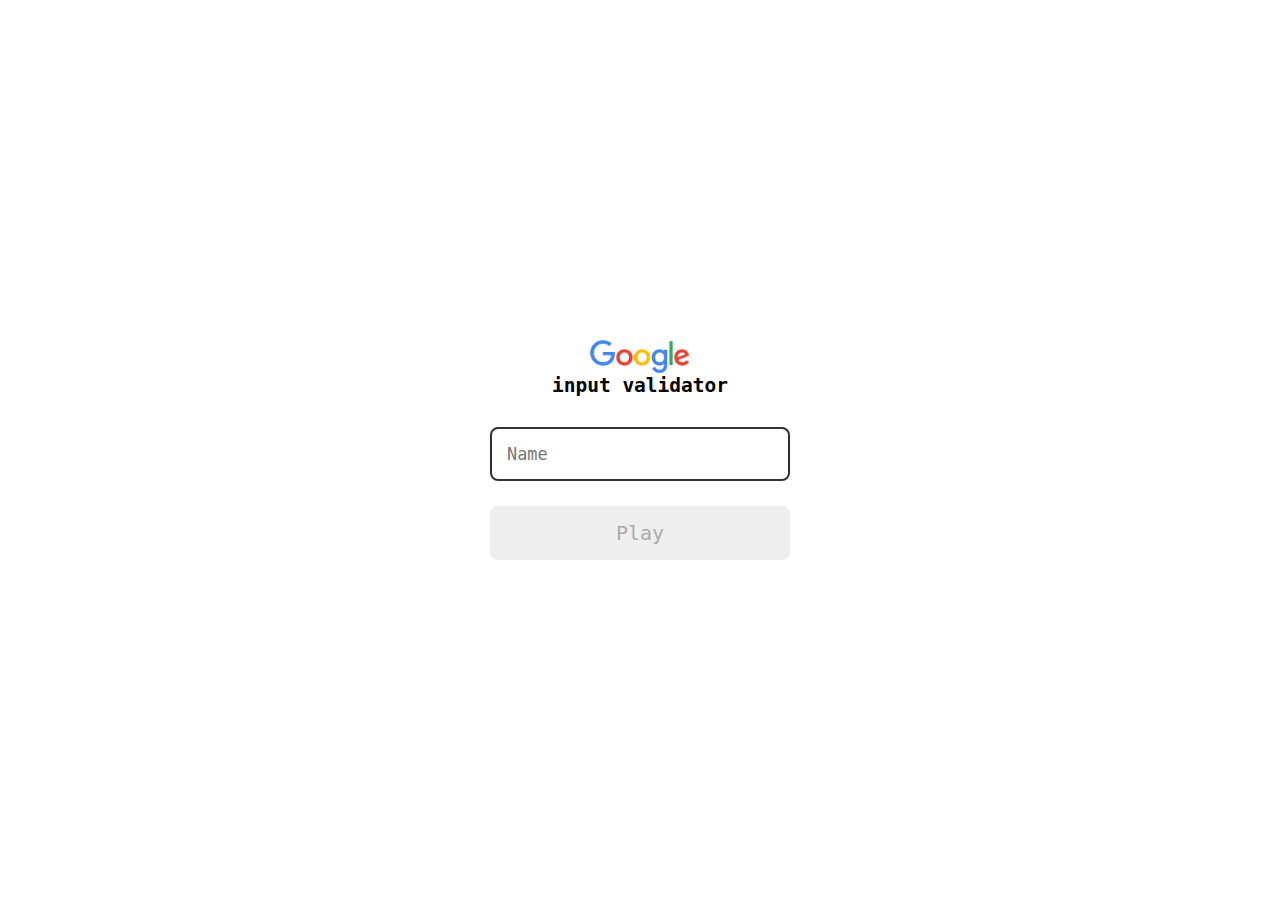
<file: pages/index.html>
<!DOCTYPE html>
<html lang="en">
<head>
	<meta charset="UTF-8">
	<meta name="viewport" content="width=device-width, initial-scale=1.0">
	<link rel="stylesheet" href="../css/reset.css">
	<link rel="stylesheet" href="../css/index.css">

	<title>input validator</title>
</head>
<body>

	<form class="login_form">
		<div class="login_header">
			<img src="../imgs/logo google.png" alt="imagem_google">
			<h1>input validator</h1>
		</div>

		<input type="text" class="login_input" placeholder="Name">
		<button type="submit" class="login_button" disabled>Play</button>
	</form>

	<script src="../js/index.js"></script>
</body>
</html>
</file>
<file: css/index.css>
.login_form {
	display: flex;
	flex-direction: column;
	align-items: center;
	justify-content: center;
	height: 100vh;
	overflow: hidden;
}

.login_header {
	display: flex;
	flex-direction: column;
	align-items: center;
	justify-content: center;
	margin-bottom: 30px;
}

.login_header img {
	width: 100px;
}

.login_header h1 {
	font-size: 1.5em;
}

.login_input {
	color: #333;
	border: 2px solid #333;
	padding: 15px;
	width: 100%;
	max-width: 300px;
	border-radius: 8px;
	margin-bottom: 25px;
	font-size: 1.3em;
}

.login_button {
	padding: 15px;
	width: 100%;
	max-width: 300px;
	border-radius: 8px;
	color: #fff;
	background: #ee665c;
	font-size: 20px;
}

.login_button:disabled {
	background: #eee;
	color: #aaa;
}
</file>
